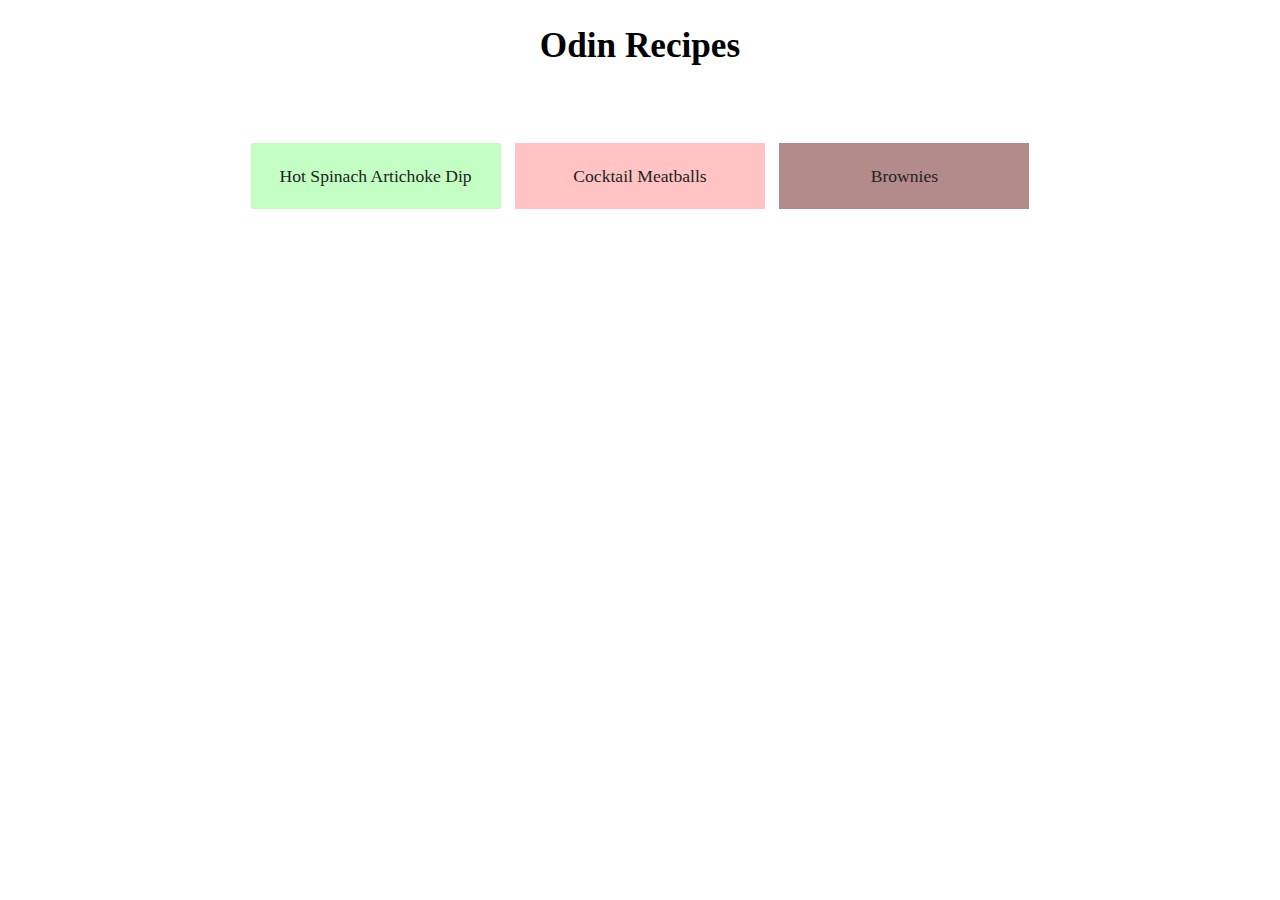
<file: index.html>
<!DOCTYPE html>
<html lang="en">
  <head>
    <meta charset="UTF-8" />
    <title>Odin Recipes</title>
    <link rel="stylesheet" href="./style.css" />
  </head>
  <body class="index-body">
    <h1 class="main-heading">Odin Recipes</h1>
    <ul class="articles">
      <li class="article">
        <a
          class="artichoke-link"
          href="./recipes/hot_spinach_artichoke_dip.html"
          >Hot Spinach Artichoke Dip</a
        >
      </li>
      <li class="article">
        <a class="meatballs-link" href="./recipes/cocktail-meatballs.html"
          >Cocktail Meatballs</a
        >
      </li>
      <li class="article">
        <a class="brownies-link" href="./recipes/brownies.html">Brownies</a>
      </li>
    </ul>
  </body>
</html>
</file>
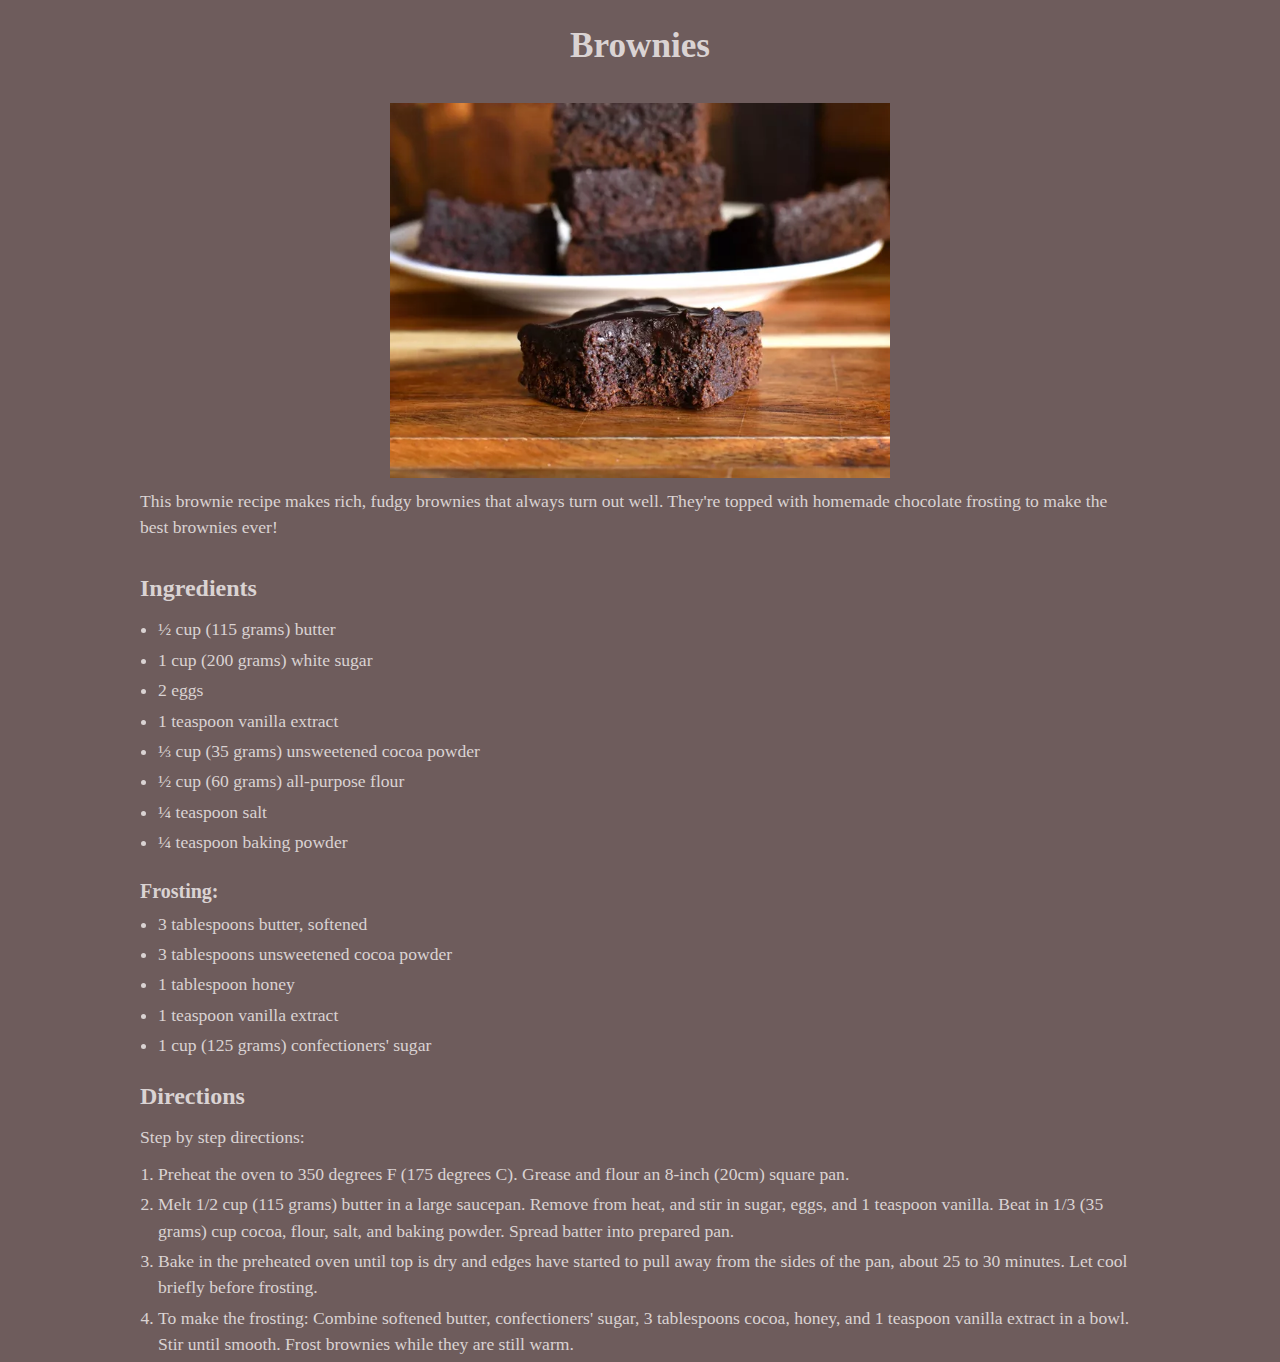
<file: recipes/brownies.html>
<!DOCTYPE html>
<html lang="en">
  <head>
    <meta charset="UTF-8" />
    <title>Brownies</title>

    <link rel="stylesheet" href="../style.css" />
  </head>
  <body class="brownies">
    <h1 class="main-heading">Brownies</h1>
    <img
      src="../images/brownies_image.png"
      alt="Image of Brownies"
      width="500"
      height="auto"
    />
    <p class="about">
      This brownie recipe makes rich, fudgy brownies that always turn out well.
      They're topped with homemade chocolate frosting to make the best brownies
      ever!
    </p>
    <h3 class="sub-heading">Ingredients</h3>
    <ul class="ingredients">
      <li>½ cup (115 grams) butter</li>
      <li>1 cup (200 grams) white sugar</li>
      <li>2 eggs</li>
      <li>1 teaspoon vanilla extract</li>
      <li>⅓ cup (35 grams) unsweetened cocoa powder</li>
      <li>½ cup (60 grams) all-purpose flour</li>
      <li>¼ teaspoon salt</li>
      <li>¼ teaspoon baking powder</li>
    </ul>
    <h4>Frosting:</h4>
    <ul class="ingredients">
      <li>3 tablespoons butter, softened</li>
      <li>3 tablespoons unsweetened cocoa powder</li>
      <li>1 tablespoon honey</li>
      <li>1 teaspoon vanilla extract</li>
      <li>1 cup (125 grams) confectioners' sugar</li>
    </ul>
    <h3 class="sub-heading">Directions</h3>
    <p>Step by step directions:</p>
    <ol class="directions">
      <li>
        Preheat the oven to 350 degrees F (175 degrees C). Grease and flour an
        8-inch (20cm) square pan.
      </li>
      <li>
        Melt 1/2 cup (115 grams) butter in a large saucepan. Remove from heat,
        and stir in sugar, eggs, and 1 teaspoon vanilla. Beat in 1/3 (35 grams)
        cup cocoa, flour, salt, and baking powder. Spread batter into prepared
        pan.
      </li>
      <li>
        Bake in the preheated oven until top is dry and edges have started to
        pull away from the sides of the pan, about 25 to 30 minutes. Let cool
        briefly before frosting.
      </li>
      <li>
        To make the frosting: Combine softened butter, confectioners' sugar, 3
        tablespoons cocoa, honey, and 1 teaspoon vanilla extract in a bowl. Stir
        until smooth. Frost brownies while they are still warm.
      </li>
    </ol>
  </body>
</html>
</file>
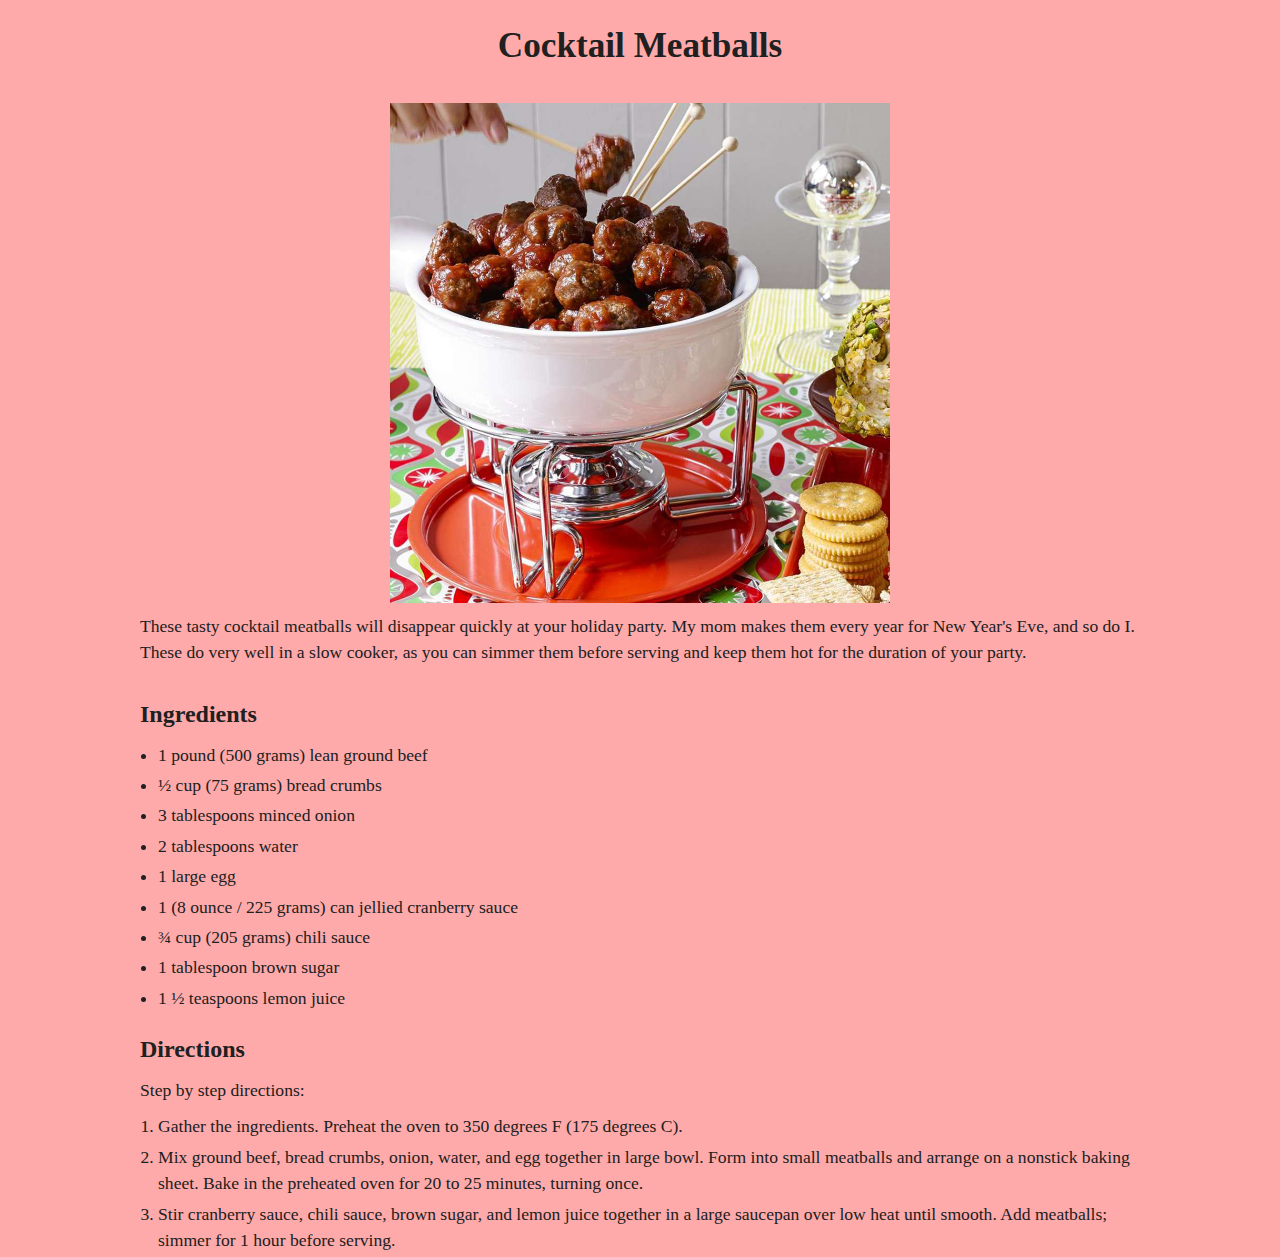
<file: recipes/cocktail-meatballs.html>
<!DOCTYPE html>
<html lang="en">
  <head>
    <meta charset="UTF-8" />
    <title>Cocktail Meatballs</title>

    <link rel="stylesheet" href="../style.css" />
  </head>
  <body class="meatballs">
    <h1 class="main-heading">Cocktail Meatballs</h1>
    <img
      src="../images/cocktail_meatballs_image.png"
      alt="Image of Cocktail Meatballs"
      width="500"
      height="auto"
    />
    <p class="about">
      These tasty cocktail meatballs will disappear quickly at your holiday
      party. My mom makes them every year for New Year's Eve, and so do I. These
      do very well in a slow cooker, as you can simmer them before serving and
      keep them hot for the duration of your party.
    </p>
    <h3 class="sub-heading">Ingredients</h3>
    <ul class="ingredients">
      <li>1 pound (500 grams) lean ground beef</li>
      <li>½ cup (75 grams) bread crumbs</li>
      <li>3 tablespoons minced onion</li>
      <li>2 tablespoons water</li>
      <li>1 large egg</li>
      <li>1 (8 ounce / 225 grams) can jellied cranberry sauce</li>
      <li>¾ cup (205 grams) chili sauce</li>
      <li>1 tablespoon brown sugar</li>
      <li>1 ½ teaspoons lemon juice</li>
    </ul>
    <h3 class="sub-heading">Directions</h3>
    <p>Step by step directions:</p>
    <ol class="directions">
      <li>
        Gather the ingredients. Preheat the oven to 350 degrees F (175 degrees
        C).
      </li>
      <li>
        Mix ground beef, bread crumbs, onion, water, and egg together in large
        bowl. Form into small meatballs and arrange on a nonstick baking sheet.
        Bake in the preheated oven for 20 to 25 minutes, turning once.
      </li>
      <li>
        Stir cranberry sauce, chili sauce, brown sugar, and lemon juice together
        in a large saucepan over low heat until smooth. Add meatballs; simmer
        for 1 hour before serving.
      </li>
    </ol>
  </body>
</html>
</file>
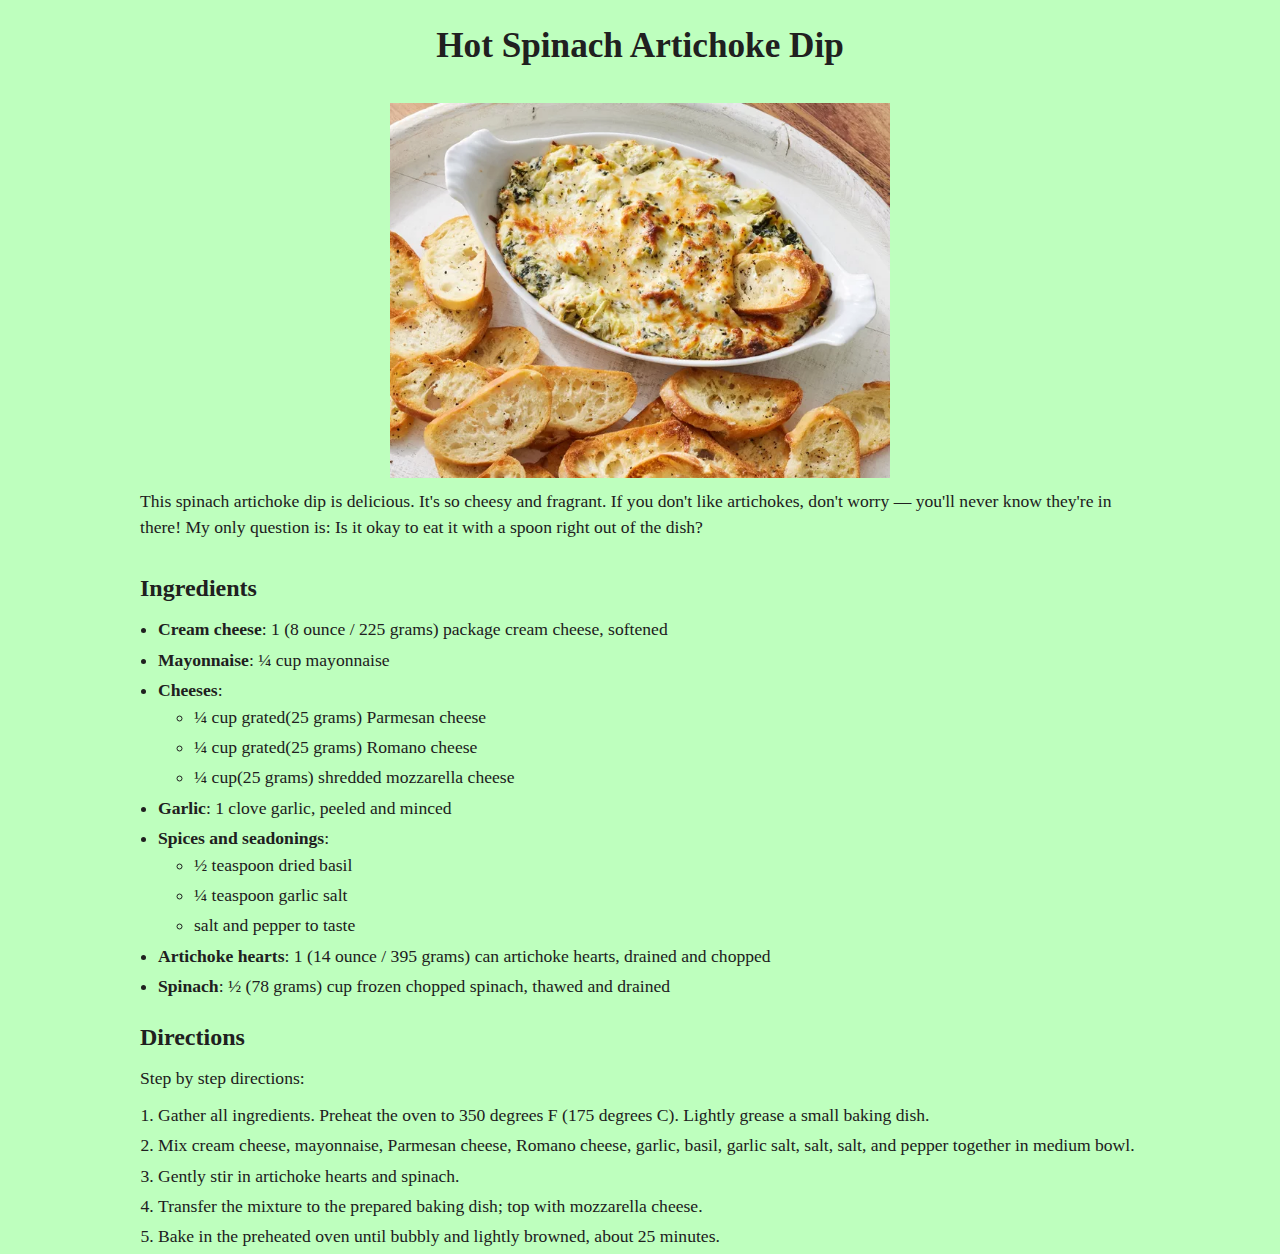
<file: recipes/hot_spinach_artichoke_dip.html>
<!DOCTYPE html>
<html lang="en">
  <head>
    <meta charset="UTF-8" />
    <title>Hot Spinach Artichoke Dip</title>

    <link rel="stylesheet" href="../style.css" />
  </head>
  <body class="artichoke">
    <div>
      <h1 class="main-heading">Hot Spinach Artichoke Dip</h1>
      <img
        src="../images/hot_spinach_artichoke_dip_image.png"
        alt="Image of Hot Spinach Artichoke Dip"
        width="500"
        height="auto"
      />
      <p class="about">
        This spinach artichoke dip is delicious. It's so cheesy and fragrant. If
        you don't like artichokes, don't worry — you'll never know they're in
        there! My only question is: Is it okay to eat it with a spoon right out
        of the dish?
      </p>
      <h3 class="sub-heading">Ingredients</h3>
      <ul class="ingredients">
        <li>
          <strong>Cream cheese</strong>: 1 (8 ounce / 225 grams) package cream
          cheese, softened
        </li>
        <li><strong>Mayonnaise</strong>: ¼ cup mayonnaise</li>
        <li>
          <strong>Cheeses</strong>:
          <ul>
            <li>¼ cup grated(25 grams) Parmesan cheese</li>
            <li>¼ cup grated(25 grams) Romano cheese</li>
            <li>¼ cup(25 grams) shredded mozzarella cheese</li>
          </ul>
        </li>
        <li><strong>Garlic</strong>: 1 clove garlic, peeled and minced</li>
        <li>
          <strong>Spices and seadonings</strong>:
          <ul>
            <li>½ teaspoon dried basil</li>
            <li>¼ teaspoon garlic salt</li>
            <li>salt and pepper to taste</li>
          </ul>
        </li>
        <li>
          <strong>Artichoke hearts</strong>: 1 (14 ounce / 395 grams) can
          artichoke hearts, drained and chopped
        </li>
        <li>
          <strong>Spinach</strong>: ½ (78 grams) cup frozen chopped spinach,
          thawed and drained
        </li>
      </ul>
      <h3 class="sub-heading">Directions</h3>
      <p>Step by step directions:</p>
      <ol class="directions">
        <li>
          Gather all ingredients. Preheat the oven to 350 degrees F (175 degrees
          C). Lightly grease a small baking dish.
        </li>
        <li>
          Mix cream cheese, mayonnaise, Parmesan cheese, Romano cheese, garlic,
          basil, garlic salt, salt, salt, and pepper together in medium bowl.
        </li>
        <li>Gently stir in artichoke hearts and spinach.</li>
        <li>
          Transfer the mixture to the prepared baking dish; top with mozzarella
          cheese.
        </li>
        <li>
          Bake in the preheated oven until bubbly and lightly browned, about 25
          minutes.
        </li>
      </ol>
  </body>
</html>
</file>
<file: style.css>
* {
  margin: 0;
  padding: 0;
  box-sizing: border-box;
}

html {
  font-size: 1.1rem;
  font-family: "Times New Roman", serif;
  line-height: 1.5;
}

.index-body {
  width: 800px;
  margin: 0 auto;
  text-align: center;
}

.articles {
  display: inline-block;
  margin-top: 40px;
}

.article {
  display: inline-block;
}

a {
  display: inline-block;
  padding: 20px 20px;
  width: 250px;
  text-decoration: none;
  color: #222;
}

a:hover {
  color: #fff;
}

.artichoke-link {
  background-color: rgb(195, 255, 195);
  margin-right: 10px;
}

.meatballs-link {
  background-color: rgb(255, 195, 195);
  margin-right: 10px;
}

.brownies-link {
  background-color: rgb(180, 139, 139);
}

.artichoke-link:hover {
  background-color: rgb(95, 255, 95);
}

.meatballs-link:hover {
  background-color: rgb(255, 95, 95);
}

.brownies-link:hover {
  background-color: rgb(180, 95, 95);
}

.artichoke {
  background-color: rgb(190, 255, 190);
  color: #202020;
  width: 1000px;
  margin: 0 auto;
}

.meatballs {
  background-color: rgb(255, 170, 170);
  color: #202020;
  width: 1000px;
  margin: 0 auto;
}

.brownies {
  background-color: rgb(110, 92, 92);
  color: #dad3d3;
  width: 1000px;
  margin: 0 auto;
}

.main-heading {
  text-align: center;
  margin-bottom: 30px;
  margin-top: 20px;
}

img {
  display: block;
  margin: 0 auto;
  width: 500px;
  height: auto;
  margin-bottom: 10px;
}

.about {
  margin-bottom: 30px;
}

.sub-heading {
  font-size: 24px;
  margin-bottom: 10px;
}

.ingredients {
  margin-left: 18px;
  margin-bottom: 20px;
}

h4 {
  font-size: 20px;
  margin-bottom: 5px;
}

li {
  margin-bottom: 4px;
}

li ul {
  margin-left: 36px;
}

.sub-heading {
  font-size: 24px;
}

.directions {
  margin-left: 18px;
  margin-top: 10px;
}
</file>
